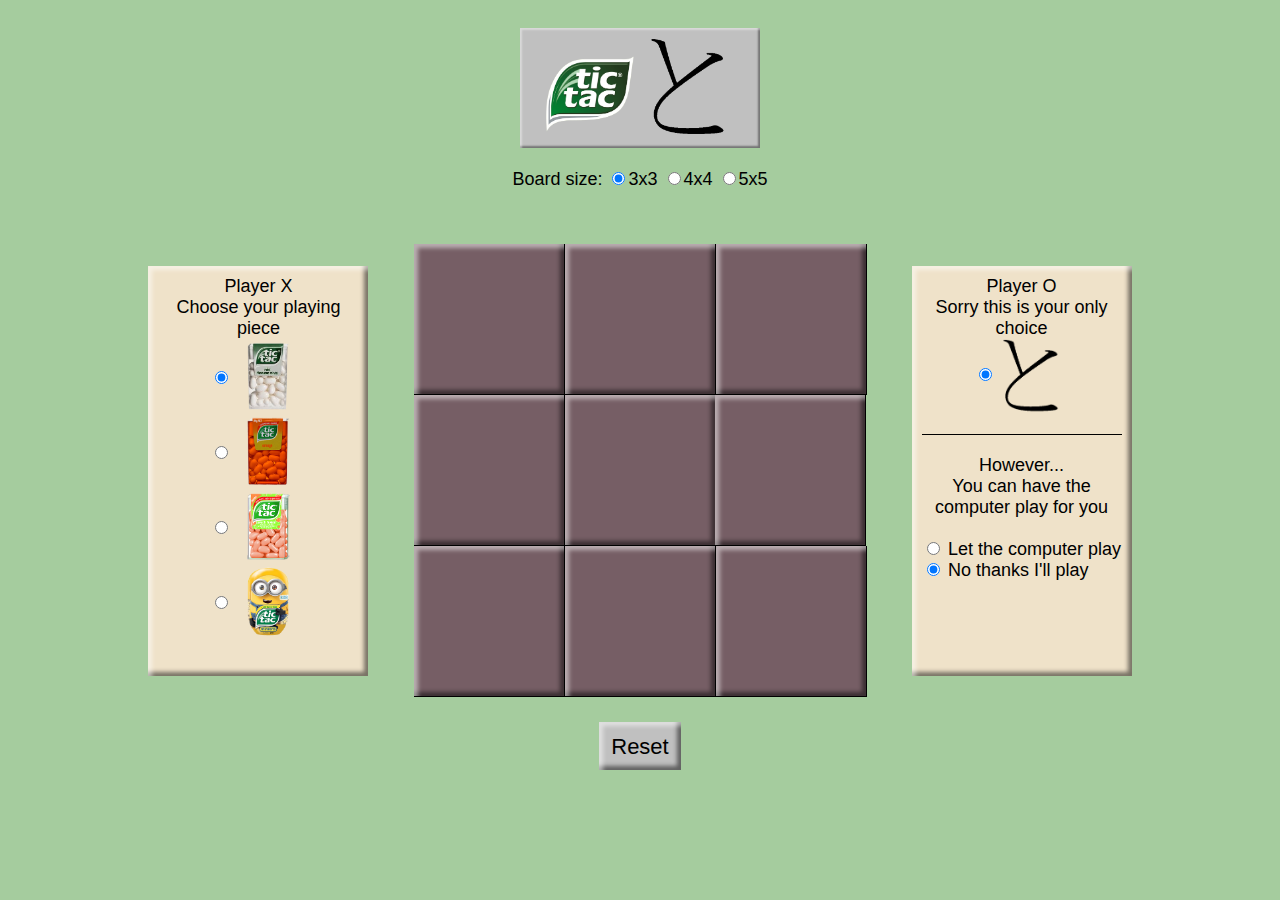
<file: index.html>
<!DOCTYPE html>
<html lang="en">
<head>
	<meta charset="UTF-8">
	<title>Tic-Tac-Toe</title>
	<link rel="stylesheet" type="text/css" href="css/style.css">
</head>
<body>

	<main id="main">
		<span class="title" id="title"><img src="images/tictaclogo.png" class="title-image"><img src="images/to.png" class="title-image"></span>
		<div class="div-clear"></div><br />
		Board size:
		<div class="boardsize"><input type="radio" id="boardSize" name="boardSize" value="3" checked>3x3</div>
		<div class="boardsize"><input type="radio" id="boardSize" name="boardSize" value="4">4x4</div>
		<div class="boardsize"><input type="radio" id="boardSize" name="boardSize" value="5">5x5</div>
		<br />
		<div id="status">&nbsp;</div>
		<div class="div-clear"></div>


		<section class="sidebar-left bevel">
			Player X<br>
			Choose your playing piece<br>
			<input type="radio" name="p1Icon" class="p1Icon" value="images/tictac.png" checked><img src="images/tictac.png" class="imgIcon"><br>
			<input type="radio" name="p1Icon" class="p1Icon" value="images/tictac-orange.png"><img src="images/tictac-orange.png" class="imgIcon"><br>
			<input type="radio" name="p1Icon" class="p1Icon" value="images/tictac-peach.png"><img src="images/tictac-peach.png" class="imgIcon"><br>
			<input type="radio" name="p1Icon" class="p1Icon" value="images/tictac-minion.png"><img src="images/tictac-minion.png" class="imgIcon"><br>
		</section>

		<section id="gameboard">
		</section>

		<section class="sidebar-right bevel">
			<div>
				Player O<br>
				Sorry this is your only choice<br>
				<input type="radio" name="p2Icon" class="p2Icon" value="images/to.png" checked><img src="images/to.png" class="imgIcon">
			</div>

			<div id="player2-menu">
				However...<br>
				You can have the computer play for you<br><br>
				<span id="rightspan">
				<input type="radio" name="opponent" value="computer">&nbsp;Let the computer play<br>
				<input type="radio" name="opponent" value="player" checked>&nbsp;No thanks I'll play
				</span>
			</div>
		</section>

		<footer id="footer">
			<div id="reset" class="bevel">Reset</div>
		</footer>
	</main>

	<script src="js/script.js"></script>
</body>
</html>
</file>
<file: css/style.css>
body {
	background-color:#a5cc9e;
	height:100%;
	font-family: papyrus, arial;
	font-size:18px;
}

.title {
	display:inline-block;
	text-align:center;
	height:100px;
	vertical-align:middle;
	padding:10px 20px 10px 20px;
	background:#c0c0c0;
	/* different parameters than the other bevels */
	-moz-box-shadow: inset 2px 2px 2px rgba(255, 255, 255, .4), inset -2px -2px 2px rgba(0, 0, 0, .4);
	-webkit-box-shadow: inset 2px 2px 2px rgba(255, 255, 255, .4), inset -2px -2px 2px rgba(0, 0, 0, .4);
	box-shadow: inset 2px 2px 2px rgba(255, 255, 255, .4), inset -2px -2px 2px rgba(0, 0, 0, .4);
}

.row {
	display: inline-block;
}

.square {
	display:inline-block;
	width:150px;
	height:150px;
	text-align:center;
	background-color:#765e65;
/*	these are some alternate colors i was playing around with that i kinda like so leave them here for reference;
/*	background-color:#d4d67b;
	background-color:#84855a;
*/
}

.square:hover {
	background-color:#6e8c9b;
}

.bevel{
	-webkit-animation-name: example; /* Chrome, Safari, Opera */
	-webkit-animation-duration: 1s; /* Chrome, Safari, Opera */
	animation-name: example;
	animation-duration: 1s;
	animation-iteration-count:0;
	-moz-box-shadow: inset 4px 4px 4px rgba(255, 255, 255, .5), inset -4px -4px 4px rgba(0, 0, 0, .5);
	-webkit-box-shadow: inset 4px 4px 6px rgba(255, 255, 255, .5), inset -4px -4px 2px rgba(0, 0, 0, .5);
	box-shadow: inset 4px 4px 4px rgba(255, 255, 255, .5), inset -4px -4px 4px rgba(0, 0, 0, .5);
}

.div-clear {
	clear:both;
}

.title-image{
	width:100px;
}

.imgIcon {
	height:75px;
	vertical-align: middle;
}

.p1Icon {
	vertical-align: middle;
}

.sidebar-left {
	display:inline-block;
	vertical-align:middle;
	width:200px;
	height:390px;
	padding:10px;
	background-color:#efe2c9;
}

#main{
	position: relative;
	display:inline-block;
	vertical-align: middle;
	width: 100%;
	padding-top:20px;
	text-align:center;
}

.sidebar-right {
	display:inline-block;
	vertical-align:middle;
	width:200px;
	height:390px;
	padding:10px;
	background-color: #efe2c9;
}

#rightspan {
	display:inline-block;
	text-align:left;
}

#status {
	display:inline-block;
	font-weight:bold;
	font-size:25px;
	color:#ff0000;
	margin:10px 0;
}

#player2-menu{
	border-top:1px solid #000000;
	margin-top:20px;
	padding-top:20px;
}

#gameboard {
	display:inline-block;
	font-size:0;
	width:auto;
	padding:5px;
	margin:0 35px;
	vertical-align:middle;
	height:100%;
	z-index:-1;
}

#reset {
	display: inline-block;
	margin-top:20px;
	padding:12px 12px 10px 12px;
	font-family: papyrus, arial;
	font-size:22px;
	background-color:#c0c0c0;
}

#reset:hover {
	cursor: default;
}


/* Chrome, Safari, Opera */
@-webkit-keyframes example {
    from {background-color:#0080ff;}
    to {background-color: #ffff00;}
}

/* Standard syntax */
@keyframes example {
    from {background-color: #0080ff;}
    to {background-color: #ffff00;}
}

#square1 { border-bottom: 1px solid #000000; border-right:1px solid #000000; }
#square2 { border-bottom: 1px solid #000000; border-right:1px solid #000000; }
#square3 { border-bottom: 1px solid #000000; border-right:1px solid #000000; }
#square4 { border-bottom: 1px solid #000000; border-right:1px solid #000000; }
#square5 { border-bottom: 1px solid #000000; }

#square6 { border-bottom: 1px solid #000000; border-right:1px solid #000000; }
#square7 { border-bottom: 1px solid #000000; border-right:1px solid #000000; }
#square8 { border-bottom: 1px solid #000000; border-right:1px solid #000000; }
#square9 { border-bottom: 1px solid #000000; border-right:1px solid #000000; }
#square10 { border-bottom: 1px solid #000000; }

#square11 { border-bottom: 1px solid #000000; border-right:1px solid #000000; }
#square12 { border-bottom: 1px solid #000000; border-right:1px solid #000000; }
#square13 { border-bottom: 1px solid #000000; border-right:1px solid #000000; }
#square14 { border-bottom: 1px solid #000000; border-right:1px solid #000000; }
#square15 { border-bottom: 1px solid #000000; }

#square16 { border-bottom: 1px solid #000000; border-right:1px solid #000000; }
#square17 { border-bottom: 1px solid #000000; border-right:1px solid #000000; }
#square18 { border-bottom: 1px solid #000000; border-right:1px solid #000000; }
#square19 { border-bottom: 1px solid #000000; border-right:1px solid #000000; }
#square20 { border-bottom: 1px solid #000000; }

#square21 { border-right:1px solid #000000; }
#square22 { border-right:1px solid #000000; }
#square23 { border-right:1px solid #000000; }
#square24 { border-right:1px solid #000000; }

.boardsize {
	display:inline-block;
}
</file>
